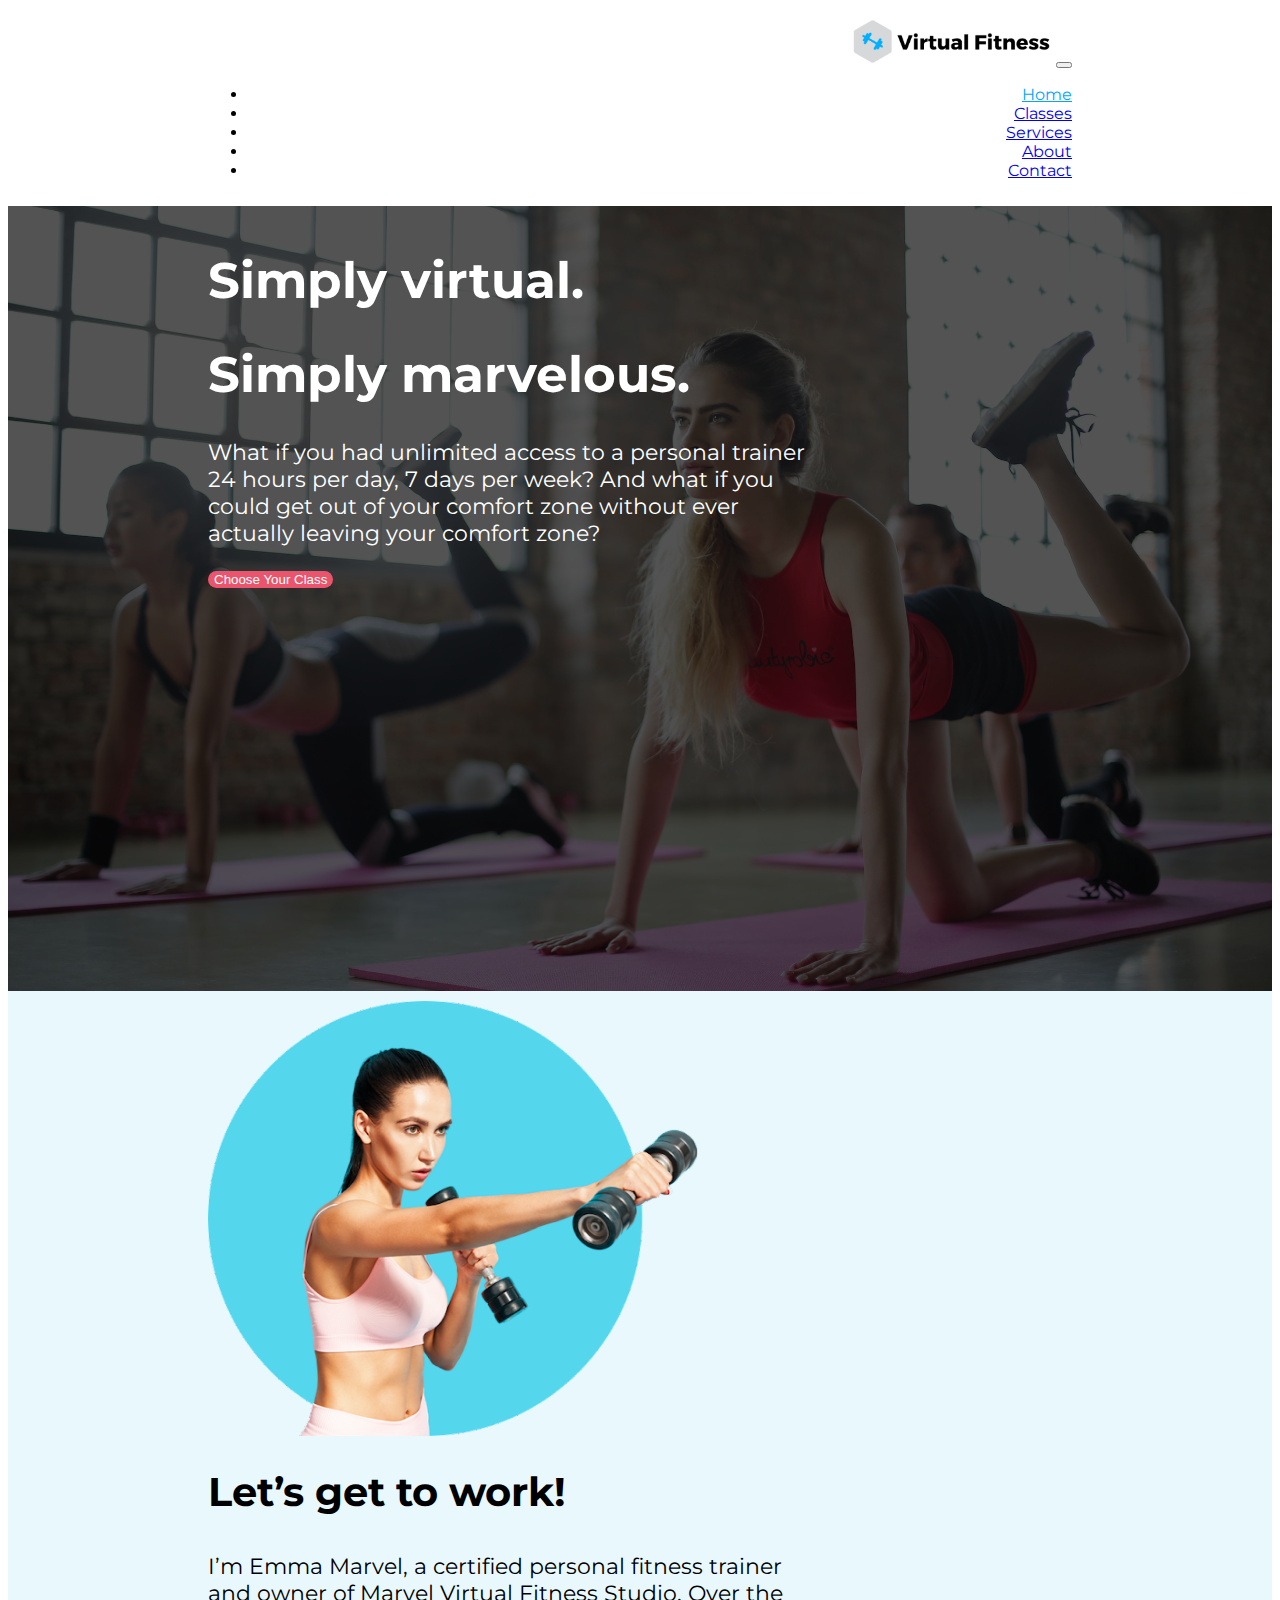
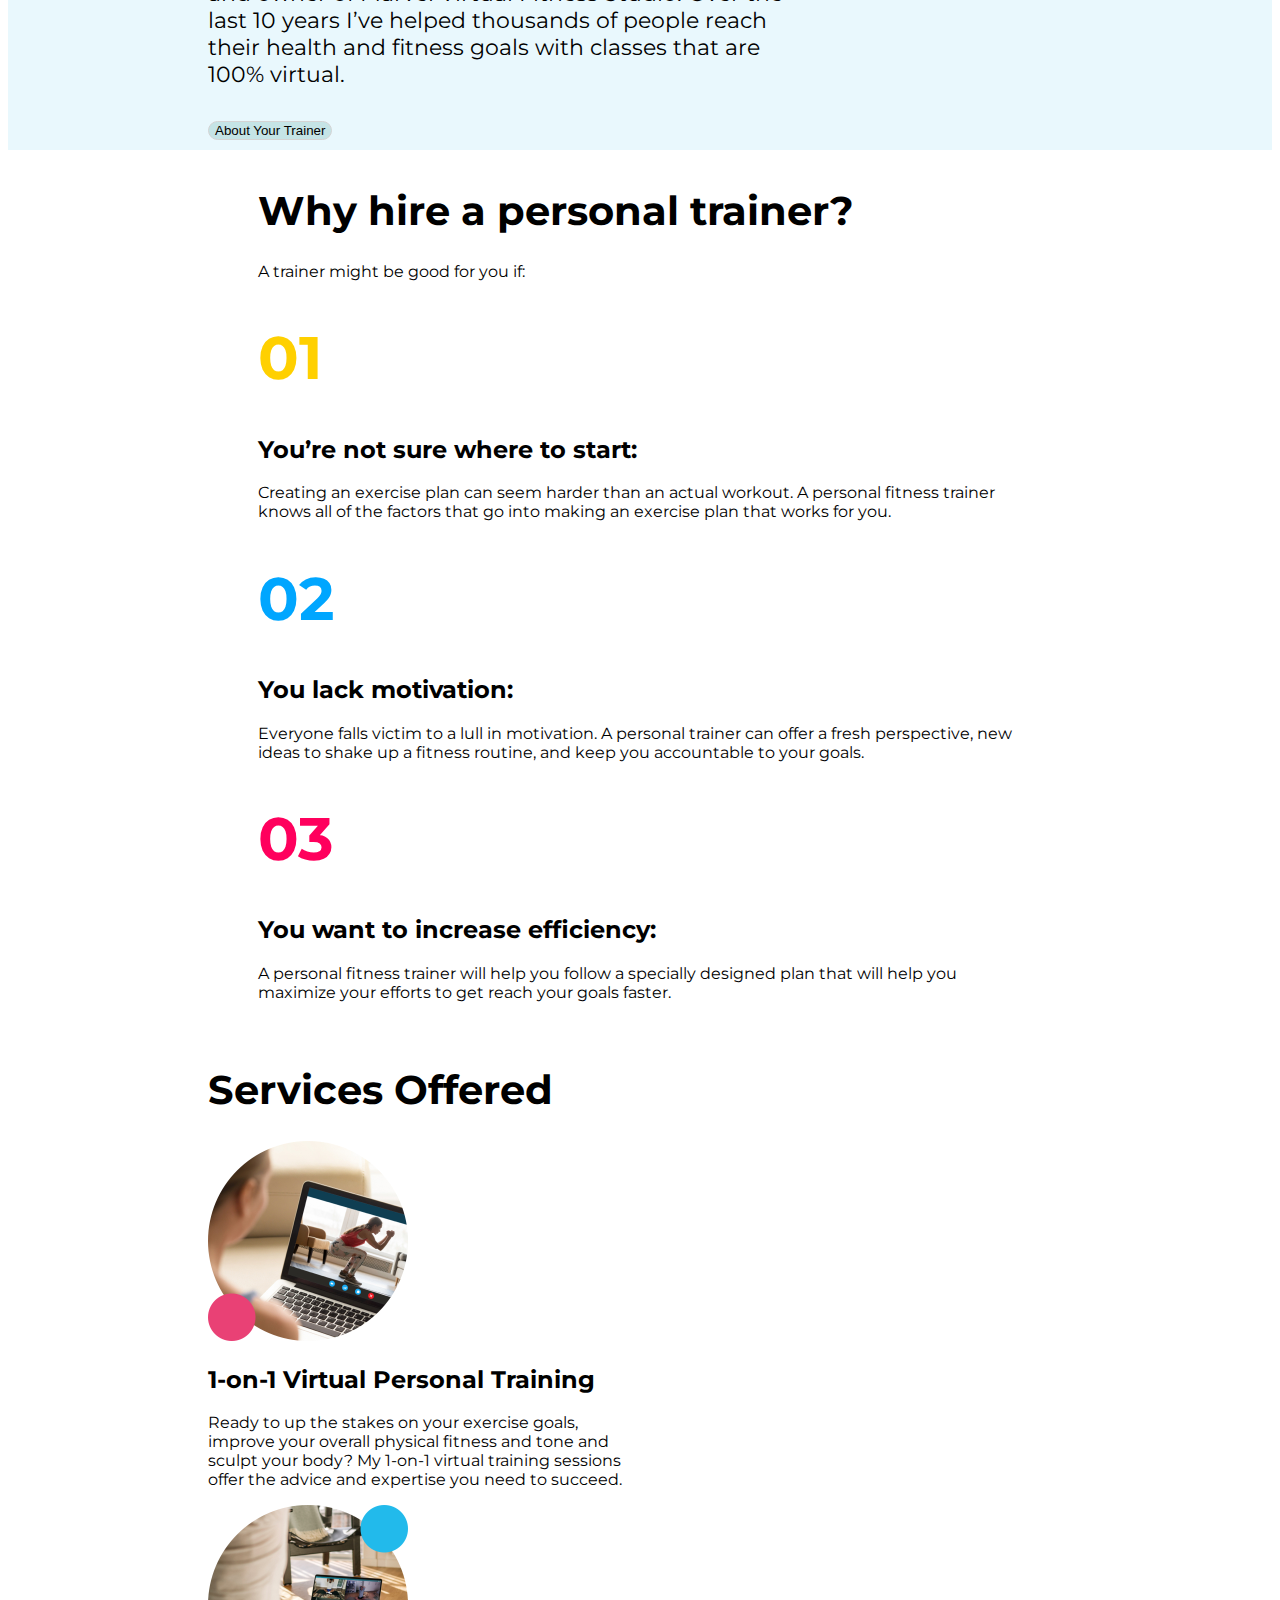
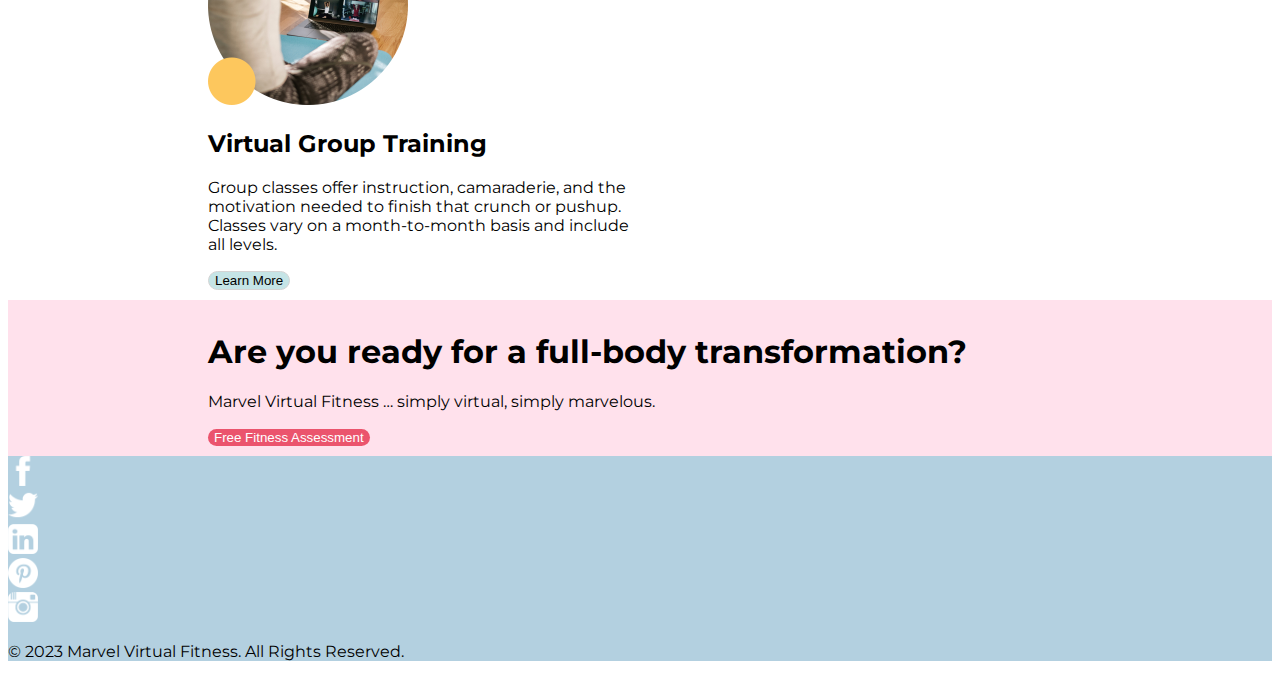
<file: index.html>
<!DOCTYPE html>
<html lang="en">

<head>
    <meta charset="UTF-8">
    <meta http-equiv="X-UA-Compatible" content="IE=edge">
    <meta name="viewport" content="width=device-width, initial-scale=1.0">
    <title>Document</title>
    <link href="https://cdn.jsdelivr.net/npm/bootstrap@5.3.0-alpha3/dist/css/bootstrap.min.css" rel="stylesheet" integrity="sha384-KK94CHFLLe+nY2dmCWGMq91rCGa5gtU4mk92HdvYe+M/SXH301p5ILy+dN9+nJOZ" crossorigin="anonymous">
    <link rel="stylesheet" href="style.css">

</head>

<body>
    <nav class="navbar navbar-expand-lg px-4 py-3">
        <div class="container-fluid pt-2 pb-2 navigation">
            <a class="navbar-brand" href="index.html"><img src="img/logo.png" alt=""></a>
            <button class="navbar-toggler" type="button" data-bs-toggle="collapse" data-bs-target="#navbarSupportedContent" aria-controls="navbarSupportedContent" aria-expanded="false" aria-label="Toggle navigation">
                <span class="navbar-toggler-icon"></span>
            </button>
            <div class="collapse navbar-collapse " id="navbarSupportedContent">
                <ul class="navbar-nav mb-2 mb-lg-0 justify-content-end ms-auto">

                    <li class="nav-item px-2 ">
                        <a class="nav-link active" aria-current="page" href="index.html" style="color:rgb(0, 166, 255);">Home</a>
                    </li>
                    <li class="nav-item px-2 ">
                        <a class="nav-link active" aria-current="page" href="classes.html">Classes</a>
                    </li>
                    <li class="nav-item px-2 ">
                        <a class="nav-link active" aria-current="page" href="services.html">Services</a>
                    </li>
                    <li class="nav-item px-2 ">
                        <a class="nav-link active" aria-current="page" href="about.html">About</a>
                    </li>
                    <li class="nav-item px-2 ">
                        <a class="nav-link active" aria-current="page" href="contact.html">Contact</a>
                    </li>

                </ul>
            </div>
        </div>
    </nav>

    <div class="hero landing-hero d-flex flex-column justify-content-center">
        <div class="container-fluid d-flex align-items-center">
            <div class="hero-text">
                <h1 class="fw-bold">Simply virtual.</h1>
                <h1 class="fw-bold">Simply marvelous.</h1>
                <p>What if you had unlimited access to a personal trainer 24 hours per day, 7 days per week? And what if you could get out of your comfort zone without ever actually leaving your comfort zone?</p>
                <button class="btn pink-button fw-bold px-4 py-3">Choose Your Class</button>
            </div>
            <!-- <div class="px-4">
                <img src="img/landing.jpg" alt="">
            </div> -->
        </div>
    </div>

    <div class="hero landing-2 d-flex flex-column justify-content-center">
        <div class="landing-2-text container-fluid py-4 d-flex align-items-center">
            <div class="">
                <img src="img/gym4.png" alt="">
            </div>
            <div class="text-2 hero-text px-4">
                <h1 class="fw-bold">Let’s get to work!</h1>
                <p>I’m Emma Marvel, a certified personal fitness trainer and owner of Marvel Virtual Fitness Studio. Over the last 10 years I’ve helped thousands of people reach their health and fitness goals with classes that are 100% virtual.</p>
                <button class="btn fw-bold px-4 py-2 text-dark">About Your Trainer</button>
            </div>
        </div>
    </div>

    <div class="hero landing-3 d-flex flex-column justify-content-center py-4">
        <div class="container-fluid py-4 hero-text text-3">
            <div class="py-4 px-4  landing-3-header">
                <h1 class="fw-bold">Why hire a personal trainer?</h1>
                <p>A trainer might be good for you if:</p>
            </div>
            <div class="whys">
                <div class="why d-flex align-items-center">
                    <div class="number px-4">
                        <h1 class="fw-bold" style="color:rgb(255, 208, 0)">01</h1>
                    </div>
                    <div class="p-4">
                        <h2 class="fw-bold">You’re not sure where to start:</h2>
                        <p>Creating an exercise plan can seem harder than an actual workout. A personal fitness trainer knows all of the factors that go into making an exercise plan that works for you.</p>
                    </div>
                </div>
                <div class="why d-flex align-items-center">
                    <div class="number px-4">
                        <h1 class="fw-bold" style="color:rgb(0, 166, 255)">02</h1>
                    </div>
                    <div class="p-4">
                        <h2 class="fw-bold">You lack motivation:</h2>
                        <p>Everyone falls victim to a lull in motivation. A personal trainer can offer a fresh perspective, new ideas to shake up a fitness routine, and keep you accountable to your goals.</p>
                    </div>
                </div>
                <div class="why d-flex align-items-center">
                    <div class="number px-4">
                        <h1 class="fw-bold" style="color:rgb(255, 0, 93)">03</h1>
                    </div>
                    <div class="p-4">
                        <h2 class="fw-bold">You want to increase efficiency:</h2>
                        <p>A personal fitness trainer will help you follow a specially designed plan that will help you maximize your efforts to get reach your goals faster.</p>
                    </div>
                </div>
            </div>
        </div>
    </div>

    <div class="hero landing-4 d-flex flex-column justify-content-center py-4">
        <div class="container-fluid py-4 text-center">
            <div class="landing-4-header">
                <h1 class="fw-bold py-4">Services Offered</h1>
            </div>
            <div class="offered-services d-flex py-4">
                <div class="off-service-1 px-4">
                    <img src="img/virtual3.jpg" alt="">
                    <h2 class="py-3 fw-bold">1-on-1 Virtual Personal Training</h2>
                    <p>Ready to up the stakes on your exercise goals, improve your overall physical fitness and tone and sculpt your body? My 1-on-1 virtual training sessions offer the advice and expertise you need to succeed.</p>
                </div>
                <div class="off-service-2 px-4">
                    <img src="img/virtual2.jpg" alt="">
                    <h2 class="py-3 fw-bold">Virtual Group Training</h2>
                    <p>Group classes offer instruction, camaraderie, and the motivation needed to finish that crunch or pushup. Classes vary on a month-to-month basis and include all levels.</p>
                </div>
            </div>
            <div class="hero-btn">
                <button class="btn my-4 fw-bold px-4 py-2 text-dark">Learn More</button>
            </div>
        </div>
    </div>


    <div class="hero end-consul py-4">
        <div class="container-fluid py-4 text-center">
            <div>
                <h1 class="fw-bold py-4">Are you ready for a full-body transformation?</h1>
                <p>Marvel Virtual Fitness … simply virtual, simply marvelous.</p>
            </div>
            <div class="">
                <button class="btn my-4 pink-button fw-bold  px-4 py-3">Free Fitness Assessment</button>
            </div>
        </div>
    </div>

    <div class="footer">
        <div class="container-fluid py-4 text-center">
            <div class="socials d-flex py-4 justify-content-center align-items-center">
                <div class="social px-2">
                    <img src="img/facebook-512.png" alt="">
                </div>
                <div class="social px-2">
                    <img src="img/twitter-512.png" alt="">
                </div>
                <div class="social px-2">
                    <img src="img/linkedin-6-512.png" alt="">
                </div>
                <div class="social px-2">
                    <img src="img/pinterest-4-512.png" alt="">
                </div>
                <div class="social px-2">
                    <img src="img/instagram-512.png" alt="">
                </div>
            </div>
            <div class="py-2">
                <p>© 2023 Marvel Virtual Fitness. All Rights Reserved. </p>
            </div>
        </div>
    </div>


    <script src="https://cdn.jsdelivr.net/npm/bootstrap@5.3.0-alpha3/dist/js/bootstrap.bundle.min.js" integrity="sha384-ENjdO4Dr2bkBIFxQpeoTz1HIcje39Wm4jDKdf19U8gI4ddQ3GYNS7NTKfAdVQSZe" crossorigin="anonymous"></script>
</body>

</html>
</file>
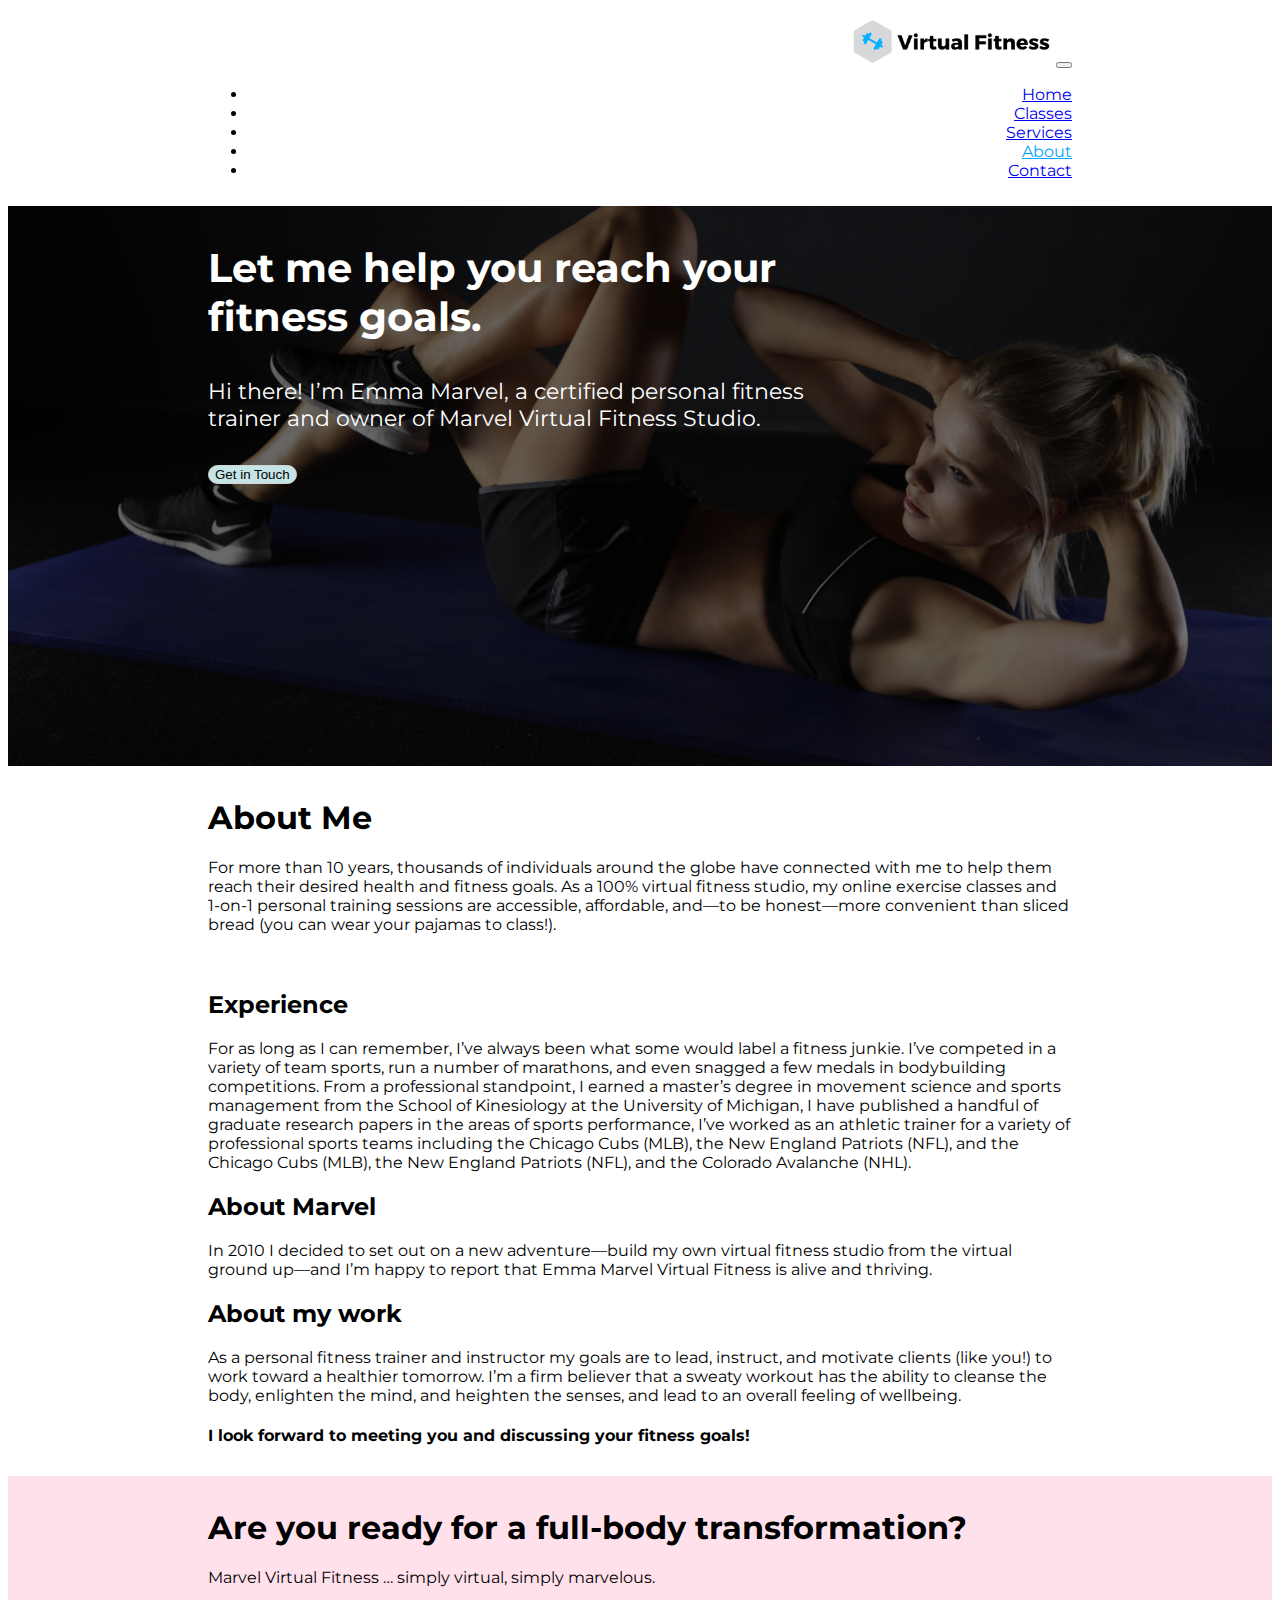
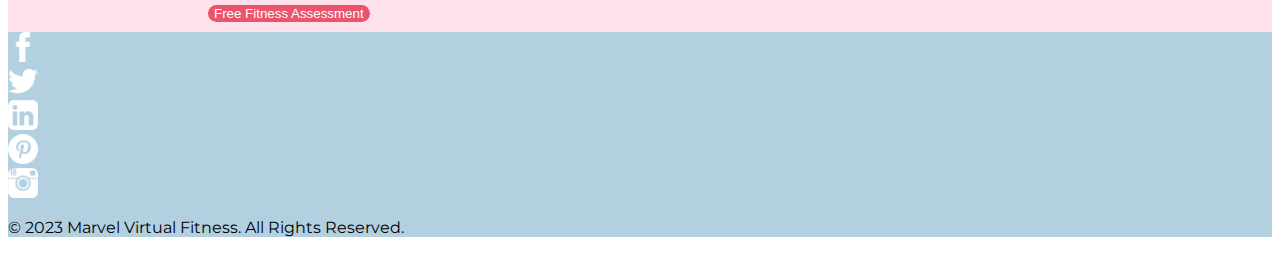
<file: about.html>
<!DOCTYPE html>
<html lang="en">

<head>
    <meta charset="UTF-8">
    <meta http-equiv="X-UA-Compatible" content="IE=edge">
    <meta name="viewport" content="width=device-width, initial-scale=1.0">
    <title>Document</title>
    <link href="https://cdn.jsdelivr.net/npm/bootstrap@5.3.0-alpha3/dist/css/bootstrap.min.css" rel="stylesheet" integrity="sha384-KK94CHFLLe+nY2dmCWGMq91rCGa5gtU4mk92HdvYe+M/SXH301p5ILy+dN9+nJOZ" crossorigin="anonymous">
    <link rel="stylesheet" href="style.css">

</head>

<body>
    <nav class="navbar navbar-expand-lg p-4">
        <div class="container-fluid pt-2 pb-2 navigation">
            <a class="navbar-brand" href="index.html"><img src="img/logo.png" alt=""></a>
            <button class="navbar-toggler" type="button" data-bs-toggle="collapse" data-bs-target="#navbarSupportedContent" aria-controls="navbarSupportedContent" aria-expanded="false" aria-label="Toggle navigation">
                <span class="navbar-toggler-icon"></span>
            </button>
            <div class="collapse navbar-collapse " id="navbarSupportedContent">
                <ul class="navbar-nav mb-2 mb-lg-0 justify-content-end ms-auto">

                    <li class="nav-item px-2 ">
                        <a class="nav-link active" aria-current="page" href="index.html">Home</a>
                    </li>
                    <li class="nav-item px-2 ">
                        <a class="nav-link active" aria-current="page" href="classes.html">Classes</a>
                    </li>
                    <li class="nav-item px-2 ">
                        <a class="nav-link active" aria-current="page" href="services.html">Services</a>
                    </li>
                    <li class="nav-item px-2 ">
                        <a class="nav-link active" aria-current="page" href="about.html" style="color:rgb(0, 166, 255);">About</a>
                    </li>
                    <li class="nav-item px-2 ">
                        <a class="nav-link active" aria-current="page" href="contact.html">Contact</a>
                    </li>

                </ul>
            </div>
        </div>
    </nav>


    <div class="hero landing-2 about-landing d-flex flex-column justify-content-center">
        <div class="container-fluid p-4 d-flex align-items-center">
            <div class="text-2 hero-text">
                <h1 class="fw-bold">Let me help you reach your fitness goals.</h1>
                <p>Hi there! I’m Emma Marvel, a certified personal fitness trainer and owner of Marvel Virtual Fitness Studio.</p>
                <button class="btn fw-bold px-4 py-2  text-dark">Get in Touch</button>
            </div>
        </div>
    </div>

    <div class="hero d-flex flex-column justify-content-center">
        <div class="container-fluid p-3 d-flex align-items-center">
            <div class="text-2 hero-text py-3 ">
                <h1 class="fw-bold">About Me</h1>
                <p>For more than 10 years, thousands of individuals around the globe have connected with me to help them reach their desired health and fitness goals. As a 100% virtual fitness studio, my online exercise classes and 1-on-1 personal training sessions are accessible, affordable, and—to be honest—more convenient than sliced bread (you can wear your pajamas to class!).</p>
            </div>
        </div>
    </div>

    <!-- <div class="hero  d-flex flex-column justify-content-center py-4">
        <div class="container-fluid py-4 hero-text text-3">
            <div class="aboutMe">
                <div class="about-info d-flex">
                    <div class="info p-4">
                        <h2 class="fw-bold">Experience</h2>
                    </div>
                    <div class="info-text p-4">
                        <p>For as long as I can remember, I’ve always been what some would label a fitness junkie. I’ve competed in a variety of team sports, run a number of marathons, and even snagged a few medals in bodybuilding competitions. From a professional standpoint, I earned a master’s degree in movement science and sports management from the School of Kinesiology at the University of Michigan, I have published a handful of graduate research papers in the areas of sports performance, I’ve worked as an athletic trainer for a variety of professional sports teams including the Chicago Cubs (MLB), the New England Patriots (NFL), and the Chicago Cubs (MLB), the New England Patriots (NFL), and the Colorado Avalanche (NHL).</p>
                    </div>
                </div>
                <div class="about-info d-flex ">
                    <div class="info p-4">
                        <h2 class="fw-bold">About Marvel
                        </h2>
                    </div>
                    <div class="info-text p-4">
                        <p>In 2010 I decided to set out on a new adventure—build my own virtual fitness studio from the virtual ground up—and I’m happy to report that Emma Marvel Virtual Fitness is alive and thriving.</p>
                    </div>
                </div>
                <div class="about-info d-flex ">
                    <div class="info p-4">
                        <h2 class="fw-bold">About my work</h2>
                    </div>
                    <div class="info-text p-4">
                        <p>As a personal fitness trainer and instructor my goals are to lead, instruct, and motivate clients (like you!) to work toward a healthier tomorrow. I’m a firm believer that a sweaty workout has the ability to cleanse the body, enlighten the mind, and heighten the senses, and lead to an overall feeling of wellbeing.</p>
                        <h4 class="fw-bold">I look forward to meeting you and discussing your fitness goals!</h4>
                    </div>
                </div>
            </div>
        </div>
    </div> -->

    <div class="hero  d-flex flex-column justify-content-center py-4">
        <div class="container-fluid p-3 hero-text text-3">
            <div class="aboutMe py-3">
                <div class="about-info d-flex flex-column ">
                    <div>
                        <div class="info ">
                            <h2 class="fw-bold">Experience</h2>
                        </div>
                        <div class="info-text py-2">
                            <p>For as long as I can remember, I’ve always been what some would label a fitness junkie. I’ve competed in a variety of team sports, run a number of marathons, and even snagged a few medals in bodybuilding competitions. From a professional standpoint, I earned a master’s degree in movement science and sports management from the School of Kinesiology at the University of Michigan, I have published a handful of graduate research papers in the areas of sports performance, I’ve worked as an athletic trainer for a variety of professional sports teams including the Chicago Cubs (MLB), the New England Patriots (NFL), and the Chicago Cubs (MLB), the New England Patriots (NFL), and the Colorado Avalanche (NHL).</p>
                        </div>
                    </div>
                    <div class="py-3">
                        <div class="info">
                            <h2 class="fw-bold">About Marvel</h2>
                        </div>
                        <div class="info-text py-2">
                            <p>In 2010 I decided to set out on a new adventure—build my own virtual fitness studio from the virtual ground up—and I’m happy to report that Emma Marvel Virtual Fitness is alive and thriving.</p>
                        </div>
                    </div>
                    <div class="py-3">
                        <div class="info">
                            <h2 class="fw-bold">About my work</h2>
                        </div>
                        <div class="info-text py-2">
                            <p>As a personal fitness trainer and instructor my goals are to lead, instruct, and motivate clients (like you!) to work toward a healthier tomorrow. I’m a firm believer that a sweaty workout has the ability to cleanse the body, enlighten the mind, and heighten the senses, and lead to an overall feeling of wellbeing.</p>
                            <h4 class="fw-bold py-4">I look forward to meeting you and discussing your fitness goals!</h4>
                        </div>
                    </div>
                </div>
            </div>
        </div>
    </div>


    <div class="hero end-consul py-4">
        <div class="container-fluid py-4 text-center">
            <div>
                <h1 class="fw-bold py-4">Are you ready for a full-body transformation?</h1>
                <p>Marvel Virtual Fitness … simply virtual, simply marvelous.</p>
            </div>
            <div class="">
                <button class="btn my-4 pink-button fw-bold  p-3">Free Fitness Assessment</button>
            </div>
        </div>
    </div>

    <div class="footer">
        <div class="container-fluid py-4 text-center">
            <div class="socials d-flex py-4 justify-content-center align-items-center">
                <div class="social px-2">
                    <img src="img/facebook-512.png" alt="">
                </div>
                <div class="social px-2">
                    <img src="img/twitter-512.png" alt="">
                </div>
                <div class="social px-2">
                    <img src="img/linkedin-6-512.png" alt="">
                </div>
                <div class="social px-2">
                    <img src="img/pinterest-4-512.png" alt="">
                </div>
                <div class="social px-2">
                    <img src="img/instagram-512.png" alt="">
                </div>
            </div>
            <div class="py-2">
                <p>© 2023 Marvel Virtual Fitness. All Rights Reserved. </p>
            </div>
        </div>
    </div>


    <script src="https://cdn.jsdelivr.net/npm/bootstrap@5.3.0-alpha3/dist/js/bootstrap.bundle.min.js" integrity="sha384-ENjdO4Dr2bkBIFxQpeoTz1HIcje39Wm4jDKdf19U8gI4ddQ3GYNS7NTKfAdVQSZe" crossorigin="anonymous"></script>
</body>

</html>
</file>
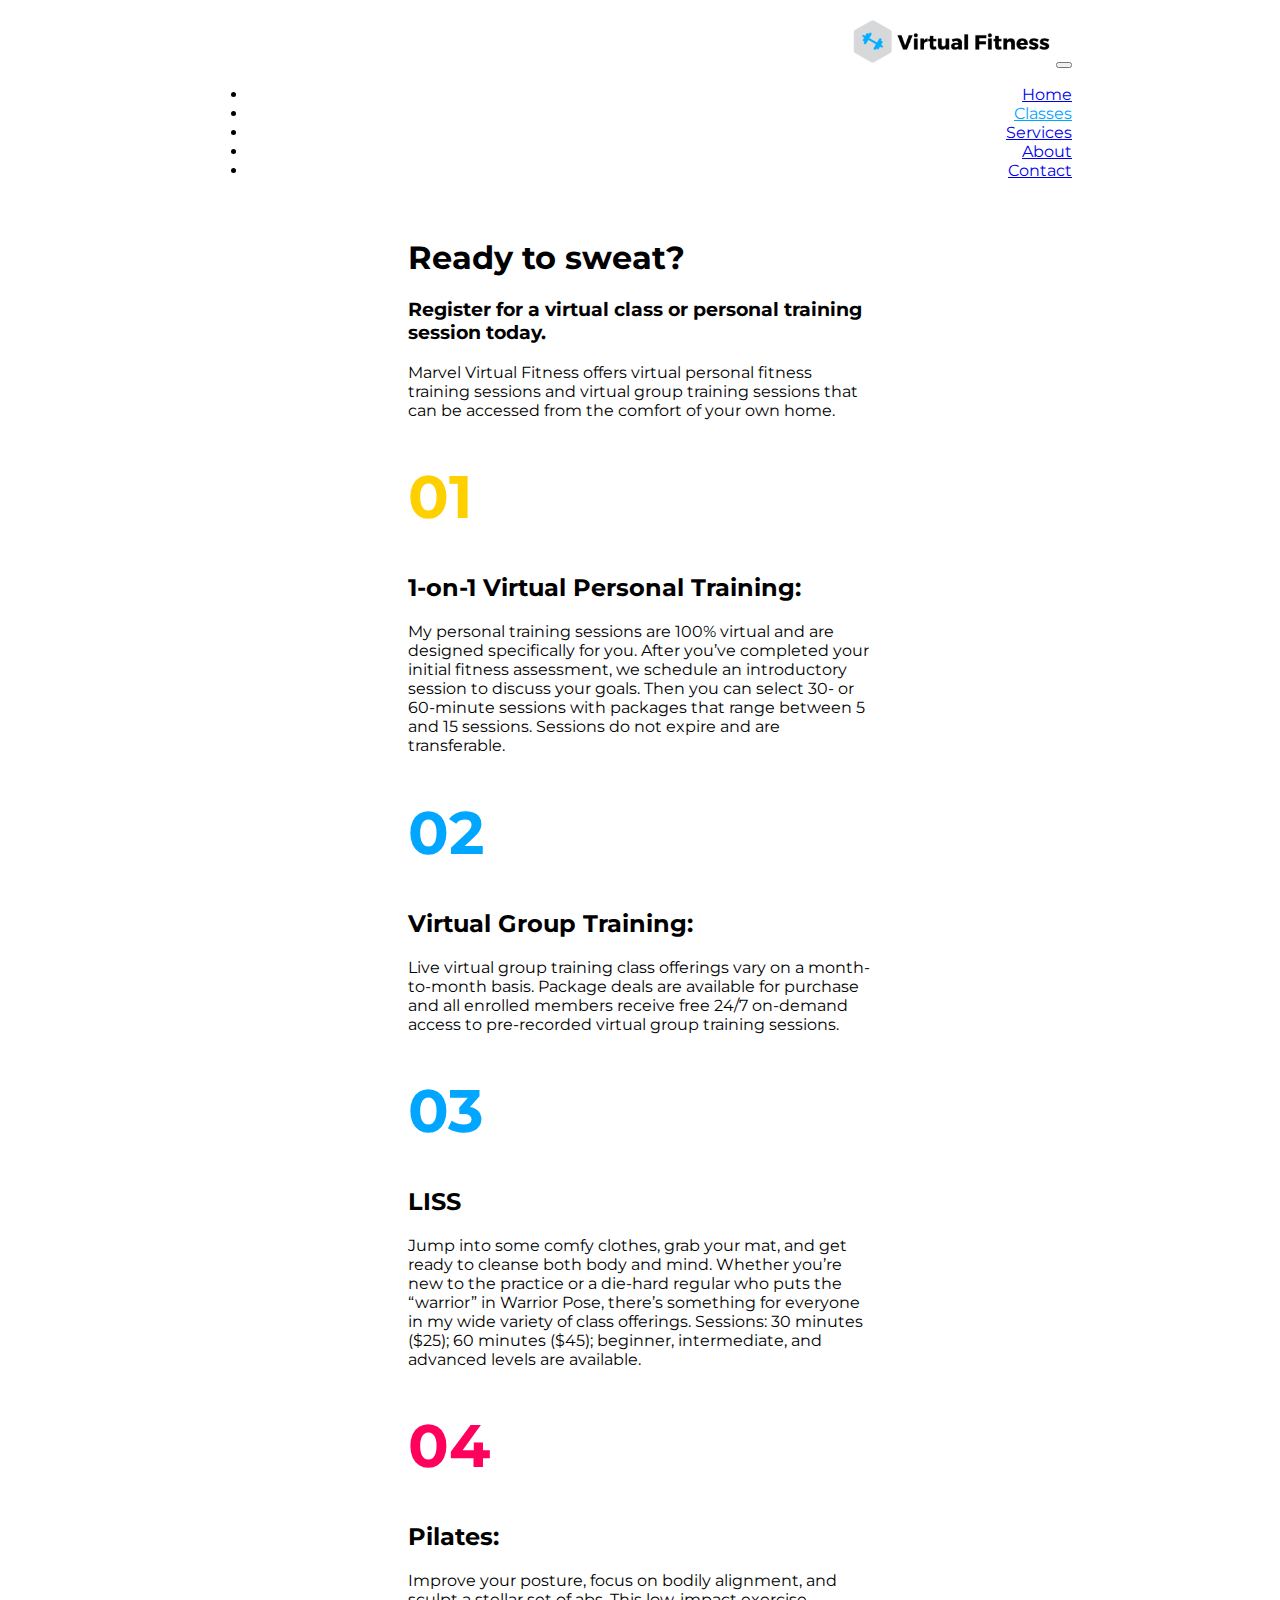
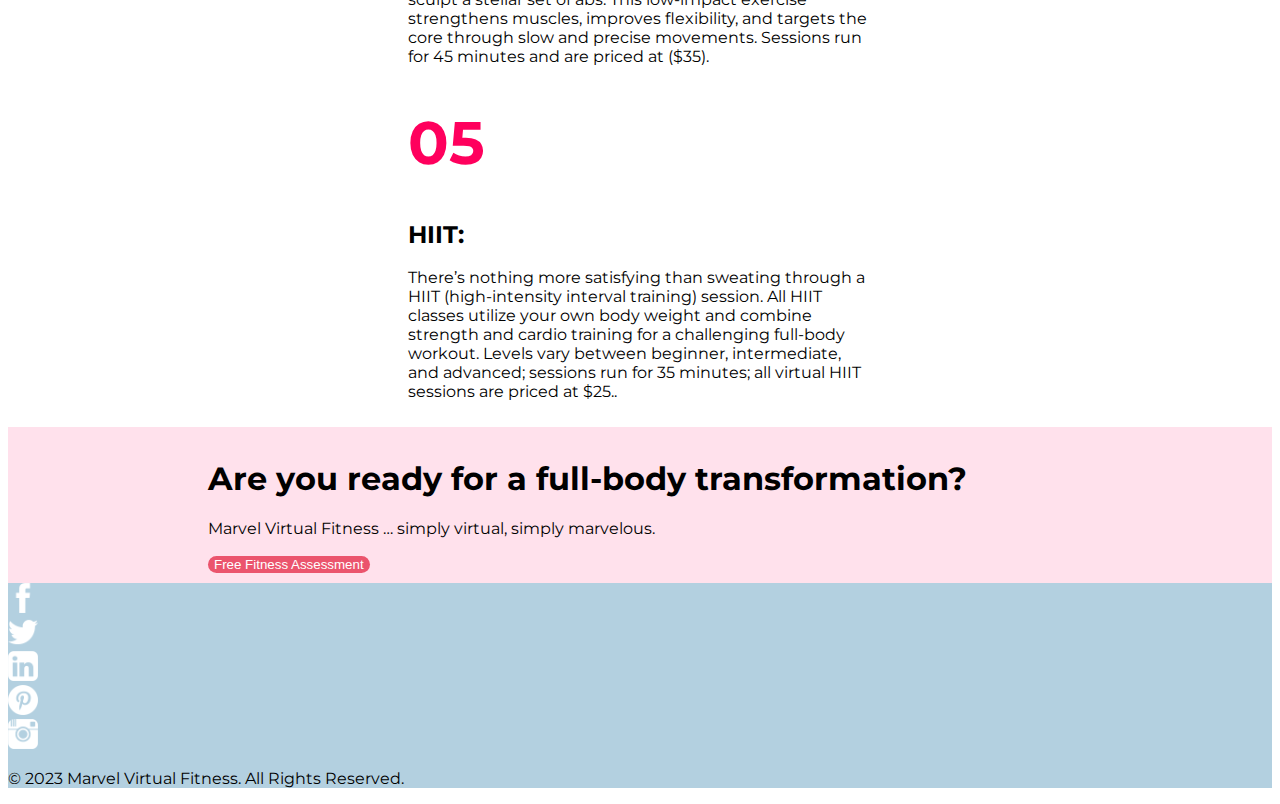
<file: classes.html>
<!DOCTYPE html>
<html lang="en">

<head>
    <meta charset="UTF-8">
    <meta http-equiv="X-UA-Compatible" content="IE=edge">
    <meta name="viewport" content="width=device-width, initial-scale=1.0">
    <title>Document</title>
    <link href="https://cdn.jsdelivr.net/npm/bootstrap@5.3.0-alpha3/dist/css/bootstrap.min.css" rel="stylesheet" integrity="sha384-KK94CHFLLe+nY2dmCWGMq91rCGa5gtU4mk92HdvYe+M/SXH301p5ILy+dN9+nJOZ" crossorigin="anonymous">
    <link rel="stylesheet" href="style.css">

</head>

<body>
    <nav class="navbar navbar-expand-lg p-4">
        <div class="container-fluid pt-2 pb-2 navigation">
            <a class="navbar-brand" href="index.html"><img src="img/logo.png" alt=""></a>
            <button class="navbar-toggler" type="button" data-bs-toggle="collapse" data-bs-target="#navbarSupportedContent" aria-controls="navbarSupportedContent" aria-expanded="false" aria-label="Toggle navigation">
                <span class="navbar-toggler-icon"></span>
            </button>
            <div class="collapse navbar-collapse " id="navbarSupportedContent">
                <ul class="navbar-nav mb-2 mb-lg-0 justify-content-end ms-auto">

                    <li class="nav-item px-2 ">
                        <a class="nav-link active" aria-current="page" href="index.html">Home</a>
                    </li>
                    <li class="nav-item px-2 ">
                        <a class="nav-link active" aria-current="page" href="classes.html" style="color:rgb(0, 166, 255);">Classes</a>
                    </li>
                    <li class="nav-item px-2 ">
                        <a class="nav-link active" aria-current="page" href="services.html">Services</a>
                    </li>
                    <li class="nav-item px-2 ">
                        <a class="nav-link active" aria-current="page" href="about.html">About</a>
                    </li>
                    <li class="nav-item px-2 ">
                        <a class="nav-link active" aria-current="page" href="contact.html">Contact</a>
                    </li>

                </ul>
            </div>
        </div>
    </nav>

    <div class="hero classes d-flex flex-column justify-content-center py-4">
        <div class="container-fluid py-4 hero-text text-3">
            <div class="">
                <h1 class="fw-bold">Ready to sweat?</h1>
                <h3>Register for a virtual class or personal training session today.</h3>
                <p>Marvel Virtual Fitness offers virtual personal fitness training sessions and virtual group training sessions that can be accessed from the comfort of your own home.</p>
            </div>
            <div class="all-classes">
                <div class="class d-flex align-items-center">
                    <div class="number px-4">
                        <h1 class="fw-bold" style="color:rgb(255, 208, 0)">01</h1>
                    </div>
                    <div class="p-4">
                        <h2 class="fw-bold">1-on-1 Virtual Personal Training:</h2>
                        <p>My personal training sessions are 100% virtual and are designed specifically for you. After you’ve completed your initial fitness assessment, we schedule an introductory session to discuss your goals. Then you can select 30- or 60-minute sessions with packages that range between 5 and 15 sessions. Sessions do not expire and are transferable.</p>
                    </div>
                </div>
                <div class="class d-flex align-items-center">
                    <div class="number px-4">
                        <h1 class="fw-bold" style="color:rgb(0, 166, 255)">02</h1>
                    </div>
                    <div class="p-4">
                        <h2 class="fw-bold">Virtual Group Training:</h2>
                        <p>Live virtual group training class offerings vary on a month-to-month basis. Package deals are available for purchase and all enrolled members receive free 24/7 on-demand access to pre-recorded virtual group training sessions.</p>
                    </div>
                </div>
                <div class="class d-flex align-items-center">
                    <div class="number px-4">
                        <h1 class="fw-bold" style="color:rgb(0, 166, 255)">03</h1>
                    </div>
                    <div class="p-4">
                        <h2 class="fw-bold">LISS</h2>
                        <p>Jump into some comfy clothes, grab your mat, and get ready to cleanse both body and mind. Whether you’re new to the practice or a die-hard regular who puts the “warrior” in Warrior Pose, there’s something for everyone in my wide variety of class offerings. Sessions: 30 minutes ($25); 60 minutes ($45); beginner, intermediate, and advanced levels are available.</p>
                    </div>
                </div>
                <div class="class d-flex align-items-center">
                    <div class="number px-4">
                        <h1 class="fw-bold" style="color:rgb(255, 0, 93)">04</h1>
                    </div>
                    <div class="p-4">
                        <h2 class="fw-bold">Pilates:</h2>
                        <p>Improve your posture, focus on bodily alignment, and sculpt a stellar set of abs. This low-impact exercise strengthens muscles, improves flexibility, and targets the core through slow and precise movements. Sessions run for 45 minutes and are priced at ($35).</p>
                    </div>
                </div>
                <div class="class d-flex align-items-center">
                    <div class="number px-4">
                        <h1 class="fw-bold" style="color:rgb(255, 0, 93)">05</h1>
                    </div>
                    <div class="p-4">
                        <h2 class="fw-bold">
                            HIIT:</h2>
                        <p>There’s nothing more satisfying than sweating through a HIIT (high-intensity interval training) session. All HIIT classes utilize your own body weight and combine strength and cardio training for a challenging full-body workout. Levels vary between beginner, intermediate, and advanced; sessions run for 35 minutes; all virtual HIIT sessions are priced at $25..</p>
                    </div>
                </div>
            </div>
        </div>
    </div>

    <div class="hero end-consul py-4">
        <div class="container-fluid py-4 text-center">
            <div>
                <h1 class="fw-bold py-4">Are you ready for a full-body transformation?</h1>
                <p>Marvel Virtual Fitness … simply virtual, simply marvelous.</p>
            </div>
            <div class="">
                <button class="btn my-4 pink-button fw-bold  p-3">Free Fitness Assessment</button>
            </div>
        </div>
    </div>

    <div class="footer">
        <div class="container-fluid py-4 text-center">
            <div class="socials d-flex py-4 justify-content-center align-items-center">
                <div class="social px-2">
                    <img src="img/facebook-512.png" alt="">
                </div>
                <div class="social px-2">
                    <img src="img/twitter-512.png" alt="">
                </div>
                <div class="social px-2">
                    <img src="img/linkedin-6-512.png" alt="">
                </div>
                <div class="social px-2">
                    <img src="img/pinterest-4-512.png" alt="">
                </div>
                <div class="social px-2">
                    <img src="img/instagram-512.png" alt="">
                </div>
            </div>
            <div class="py-2">
                <p>© 2023 Marvel Virtual Fitness. All Rights Reserved. </p>
            </div>
        </div>
    </div>


    <script src="https://cdn.jsdelivr.net/npm/bootstrap@5.3.0-alpha3/dist/js/bootstrap.bundle.min.js" integrity="sha384-ENjdO4Dr2bkBIFxQpeoTz1HIcje39Wm4jDKdf19U8gI4ddQ3GYNS7NTKfAdVQSZe" crossorigin="anonymous"></script>
</body>

</html>
</file>
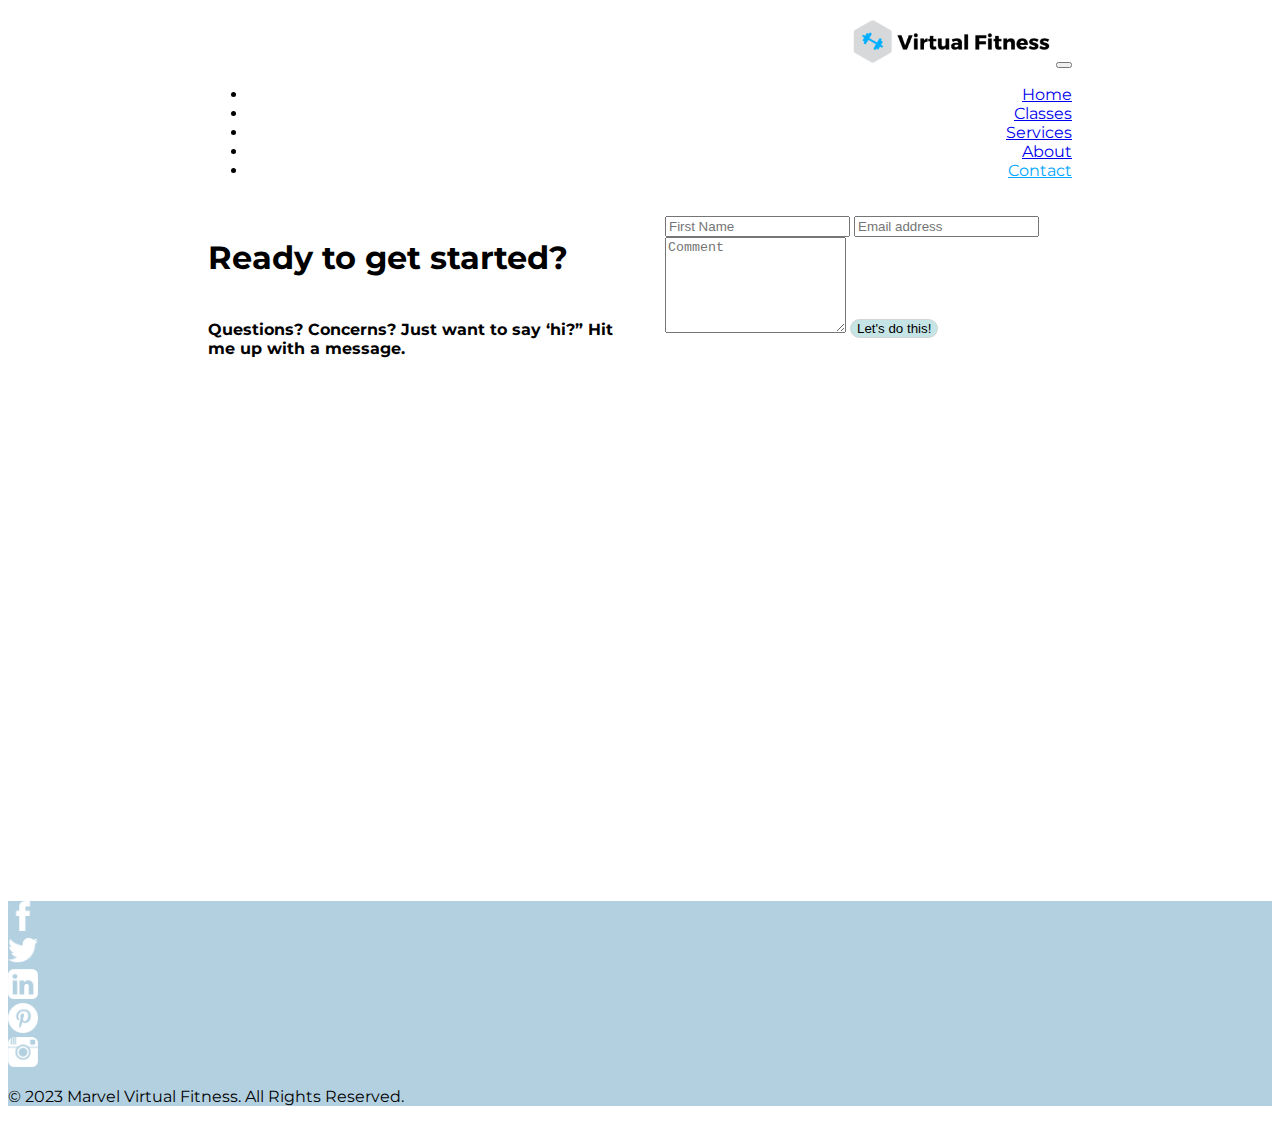
<file: contact.html>
<!DOCTYPE html>
<html lang="en">

<head>
    <meta charset="UTF-8">
    <meta http-equiv="X-UA-Compatible" content="IE=edge">
    <meta name="viewport" content="width=device-width, initial-scale=1.0">
    <title>Document</title>
    <link href="https://cdn.jsdelivr.net/npm/bootstrap@5.3.0-alpha3/dist/css/bootstrap.min.css" rel="stylesheet" integrity="sha384-KK94CHFLLe+nY2dmCWGMq91rCGa5gtU4mk92HdvYe+M/SXH301p5ILy+dN9+nJOZ" crossorigin="anonymous">
    <link rel="stylesheet" href="style.css">

</head>

<body>
    <nav class="navbar navbar-expand-lg p-4">
        <div class="container-fluid pt-2 pb-2 navigation">
            <a class="navbar-brand" href="index.html"><img src="img/logo.png" alt=""></a>
            <button class="navbar-toggler" type="button" data-bs-toggle="collapse" data-bs-target="#navbarSupportedContent" aria-controls="navbarSupportedContent" aria-expanded="false" aria-label="Toggle navigation">
                <span class="navbar-toggler-icon"></span>
            </button>
            <div class="collapse navbar-collapse " id="navbarSupportedContent">
                <ul class="navbar-nav mb-2 mb-lg-0 justify-content-end ms-auto">

                    <li class="nav-item px-2 ">
                        <a class="nav-link active" aria-current="page" href="index.html">Home</a>
                    </li>
                    <li class="nav-item px-2 ">
                        <a class="nav-link active" aria-current="page" href="classes.html">Classes</a>
                    </li>
                    <li class="nav-item px-2 ">
                        <a class="nav-link active" aria-current="page" href="services.html">Services</a>
                    </li>
                    <li class="nav-item px-2 ">
                        <a class="nav-link active" aria-current="page" href="about.html">About</a>
                    </li>
                    <li class="nav-item px-2 ">
                        <a class="nav-link active" aria-current="page" href="contact.html" style="color:rgb(0, 166, 255);">Contact</a>
                    </li>

                </ul>
            </div>
        </div>
    </nav>

    <div class="hero contact-hero d-flex flex-column justify-content-center align-items-center">
        <div class="contact-info container-fluid py-4 d-flex flex-column justify-content-center align-items-center">
            <div class="contact">
                <div class="contact-text ">
                    <h1 class="fw-bold">Ready to get started?</h1>
                    <h4>Questions? Concerns? Just want to say ‘hi?” Hit me up with a message.</h4>
                </div>
                <div class="contact-form d-flex flex-column justify-content-center align-items-center">
                    <form action="">
                        <!-- <label for="firstNameInput" class="form-label">First Name</label> -->
                        <input type="text" aria-label="First name" class="form-control mb-3" placeholder="First Name">
                        <!-- <label for="exampleFormControlInput1" class="form-label">Email</label> -->
                        <input type="email" class="form-control mb-3" id="exampleFormControlInput1" placeholder="Email address">
                        <!-- <label for="exampleFormControlTextarea1" class="form-label">Comment</label> -->
                        <textarea class="form-control mb-3" id="exampleFormControlTextarea1" rows="6" placeholder="Comment"></textarea>
                        <button type="submit" class="btn btn-dark fw-bold px-4 py-2 text-dark ">Let's do this!</button>
                    </form>
                </div>
            </div>
        </div>
    </div>

    <!-- <div class="hero contact-form d-flex flex-column justify-content-center align-items-center">
        <form action="">
            <label for="firstNameInput" class="form-label">First Name</label>
            <input type="text" aria-label="First name" class="form-control mb-3" placeholder="First Name">
            <label for="exampleFormControlInput1" class="form-label">Email</label>
            <input type="email" class="form-control mb-3" id="exampleFormControlInput1" placeholder="Email address">
            <label for="exampleFormControlTextarea1" class="form-label">Comment</label>
            <textarea class="form-control mb-3" id="exampleFormControlTextarea1" rows="6" placeholder="Comment"></textarea>
            <button type="submit" class="btn btn-dark fw-bold">Contact Us</button>
        </form>
    </div> -->


    <div class="footer">
        <div class="container-fluid py-4 text-center">
            <div class="socials d-flex py-4 justify-content-center align-items-center">
                <div class="social px-2">
                    <img src="img/facebook-512.png" alt="">
                </div>
                <div class="social px-2">
                    <img src="img/twitter-512.png" alt="">
                </div>
                <div class="social px-2">
                    <img src="img/linkedin-6-512.png" alt="">
                </div>
                <div class="social px-2">
                    <img src="img/pinterest-4-512.png" alt="">
                </div>
                <div class="social px-2">
                    <img src="img/instagram-512.png" alt="">
                </div>
            </div>
            <div class="py-2">
                <p>© 2023 Marvel Virtual Fitness. All Rights Reserved. </p>
            </div>
        </div>
    </div>


    <script src="https://cdn.jsdelivr.net/npm/bootstrap@5.3.0-alpha3/dist/js/bootstrap.bundle.min.js" integrity="sha384-ENjdO4Dr2bkBIFxQpeoTz1HIcje39Wm4jDKdf19U8gI4ddQ3GYNS7NTKfAdVQSZe" crossorigin="anonymous"></script>
</body>

</html>
</file>
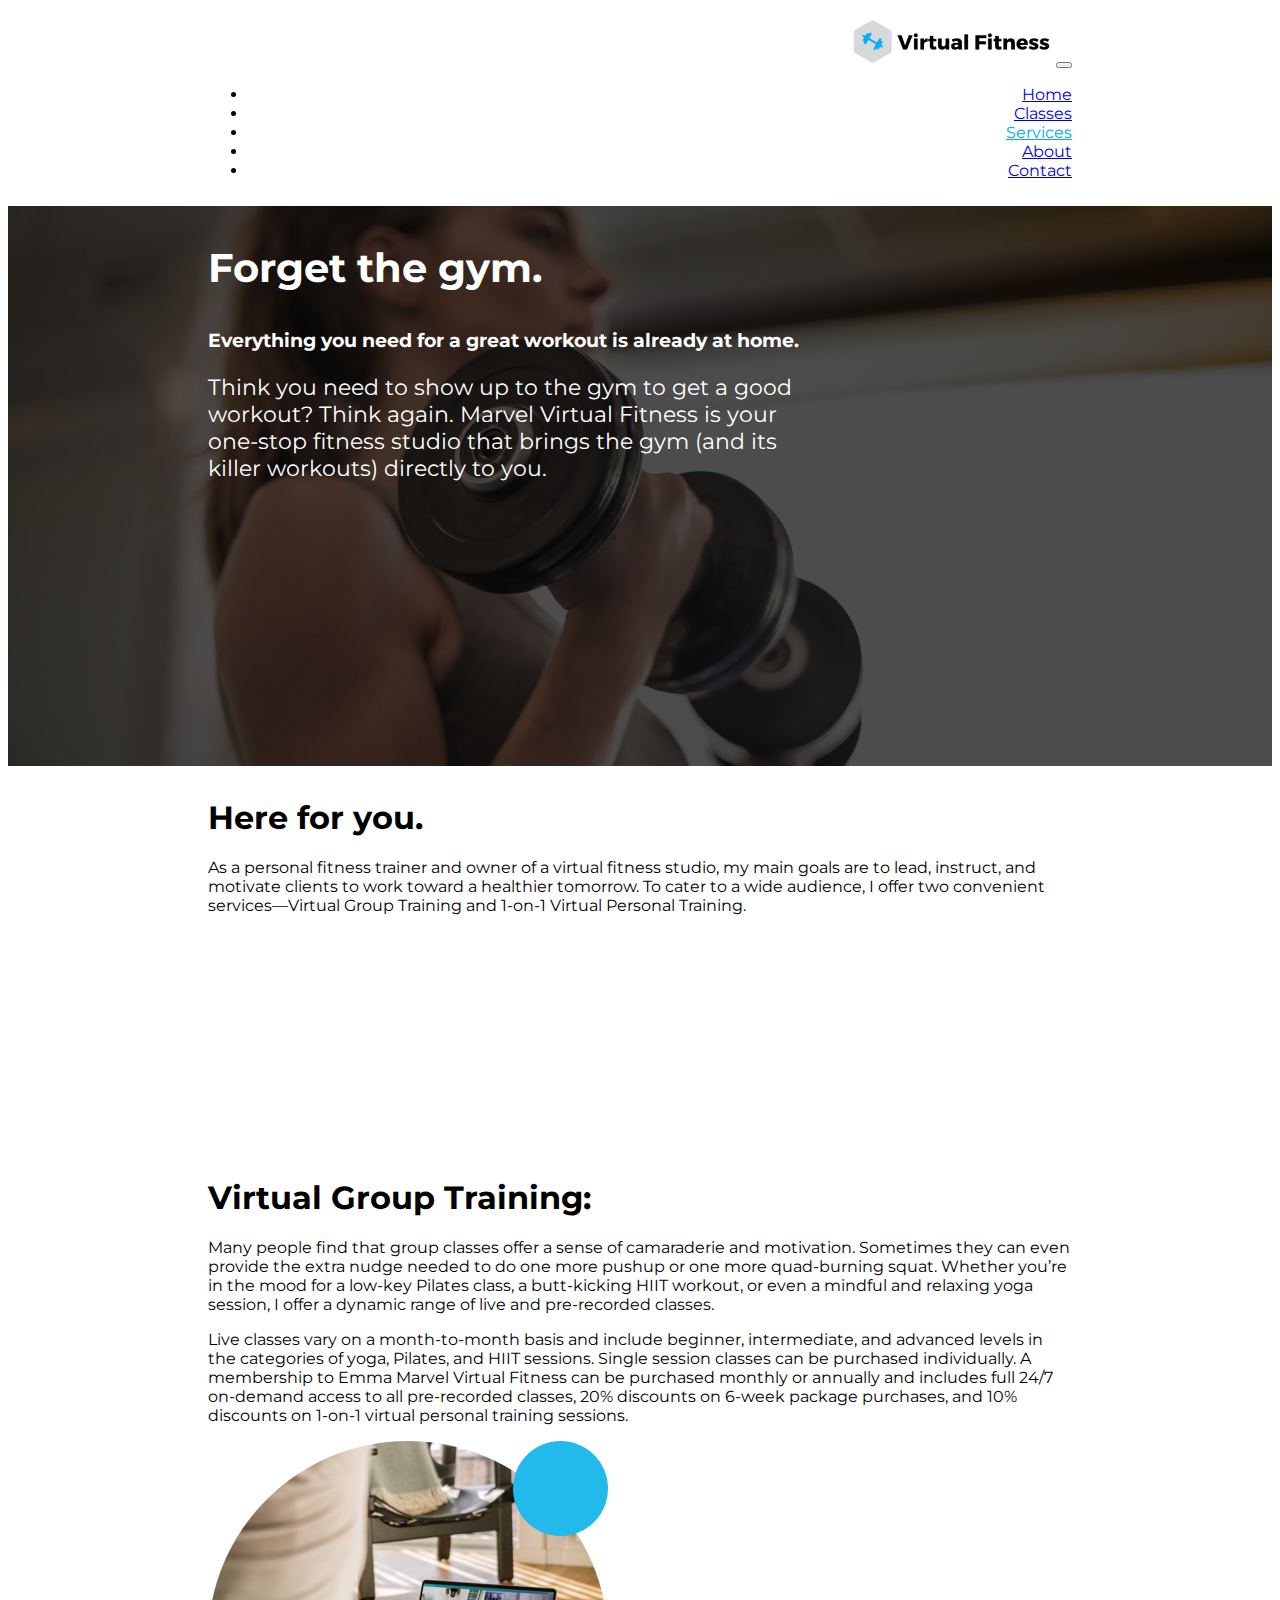
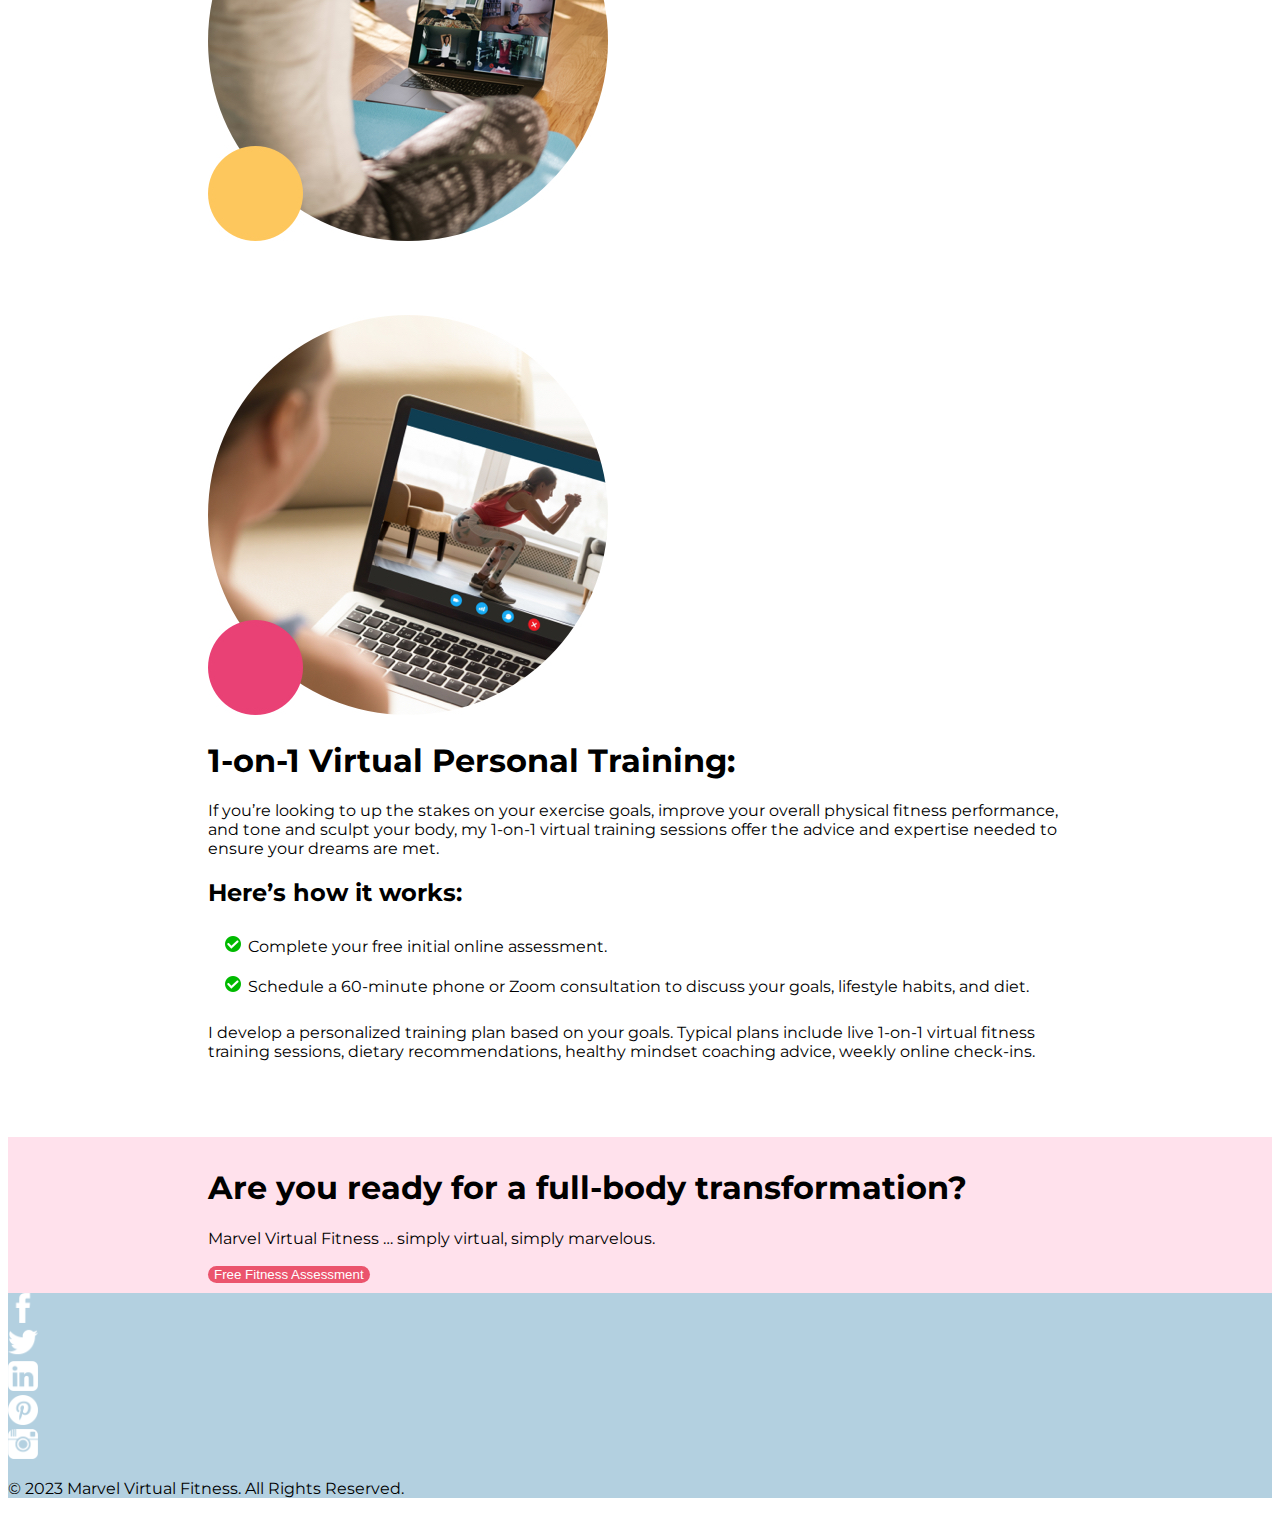
<file: services.html>
<!DOCTYPE html>
<html lang="en">

<head>
    <meta charset="UTF-8">
    <meta http-equiv="X-UA-Compatible" content="IE=edge">
    <meta name="viewport" content="width=device-width, initial-scale=1.0">
    <title>Document</title>
    <link href="https://cdn.jsdelivr.net/npm/bootstrap@5.3.0-alpha3/dist/css/bootstrap.min.css" rel="stylesheet" integrity="sha384-KK94CHFLLe+nY2dmCWGMq91rCGa5gtU4mk92HdvYe+M/SXH301p5ILy+dN9+nJOZ" crossorigin="anonymous">
    <link rel="stylesheet" href="style.css">

</head>

<body>
    <nav class="navbar navbar-expand-lg p-4">
        <div class="container-fluid pt-2 pb-2 navigation">
            <a class="navbar-brand" href="index.html"><img src="img/logo.png" alt=""></a>
            <button class="navbar-toggler" type="button" data-bs-toggle="collapse" data-bs-target="#navbarSupportedContent" aria-controls="navbarSupportedContent" aria-expanded="false" aria-label="Toggle navigation">
                <span class="navbar-toggler-icon"></span>
            </button>
            <div class="collapse navbar-collapse " id="navbarSupportedContent">
                <ul class="navbar-nav mb-2 mb-lg-0 justify-content-end ms-auto">

                    <li class="nav-item px-2 ">
                        <a class="nav-link active" aria-current="page" href="index.html">Home</a>
                    </li>
                    <li class="nav-item px-2 ">
                        <a class="nav-link active" aria-current="page" href="classes.html">Classes</a>
                    </li>
                    <li class="nav-item px-2 ">
                        <a class="nav-link active" aria-current="page" href="services.html" style="color:rgb(0, 166, 255);">Services</a>
                    </li>
                    <li class="nav-item px-2 ">
                        <a class="nav-link active" aria-current="page" href="about.html">About</a>
                    </li>
                    <li class="nav-item px-2 ">
                        <a class="nav-link active" aria-current="page" href="contact.html">Contact</a>
                    </li>

                </ul>
            </div>
        </div>
    </nav>


    <div class="hero landing-2 services-hero d-flex flex-column justify-content-center">
        <div class="container-fluid p-4 d-flex align-items-center">
            <!-- <div class="">
                <img src="img/gym3.png" alt="">
            </div> -->
            <div class="text-2 hero-text">
                <h1 class="fw-bold">Forget the gym.</h1>
                <h3>Everything you need for a great workout is already at home.</h3>
                <!-- <h2>Everything you need for a great workout is already at home.</h2> -->
                <p>Think you need to show up to the gym to get a good workout? Think again. Marvel Virtual Fitness is your one-stop fitness studio that brings the gym (and its killer workouts) directly to you.</p>
            </div>
        </div>
    </div>

    <div class="hero d-flex services-hero2 flex-column justify-content-center">
        <div class="container-fluid p-4 d-flex align-items-center">
            <div class="text-2 hero-text  text-center py-4">
                <h1 class="fw-bold">Here for you.</h1>
                <p>As a personal fitness trainer and owner of a virtual fitness studio, my main goals are to lead, instruct, and motivate clients to work toward a healthier tomorrow. To cater to a wide audience, I offer two convenient services—Virtual Group Training and 1-on-1 Virtual Personal Training.</p>
            </div>
        </div>
    </div>

    <div class="hero d-flex flex-column justify-content-center services-hero3">
        <div class="container-fluid py-4 d-flex align-items-center all-services">
            <div class="text-2 hero-text px-4">
                <h1 class="fw-bold">Virtual Group Training:</h1>
                <p>Many people find that group classes offer a sense of camaraderie and motivation. Sometimes they can even provide the extra nudge needed to do one more pushup or one more quad-burning squat. Whether you’re in the mood for a low-key Pilates class, a butt-kicking HIIT workout, or even a mindful and relaxing yoga session, I offer a dynamic range of live and pre-recorded classes.</p>
                <p>Live classes vary on a month-to-month basis and include beginner, intermediate, and advanced levels in the categories of yoga, Pilates, and HIIT sessions. Single session classes can be purchased individually. A membership to Emma Marvel Virtual Fitness can be purchased monthly or annually and includes full 24/7 on-demand access to all pre-recorded classes, 20% discounts on 6-week package purchases, and 10% discounts on 1-on-1 virtual personal training sessions. </p>
            </div>
            <div class="px-4">
                <img src="img/virtual2.jpg" alt="">
            </div>
        </div>
    </div>

    <div class="hero d-flex flex-column justify-content-center services-hero3">
        <div class="container-fluid py-4 d-flex align-items-center all-services">
            <div class="px-4">
                <img src="img/virtual3.jpg" alt="" width="400px">
            </div>
            <div class="text-2 hero-text px-4">
                <h1 class="fw-bold">1-on-1 Virtual Personal Training:</h1>
                <p>If you’re looking to up the stakes on your exercise goals, improve your overall physical fitness performance, and tone and sculpt your body, my 1-on-1 virtual training sessions offer the advice and expertise needed to ensure your dreams are met.</p>
                <h2 class="fw-bold">Here’s how it works:</h2>
                <ul id="navlist">
                    <li>Complete your free initial online assessment.</li>
                    <li>Schedule a 60-minute phone or Zoom consultation to discuss your goals, lifestyle habits, and diet.</li>
                </ul>
                <p>I develop a personalized training plan based on your goals. Typical plans include live 1-on-1 virtual fitness training sessions, dietary recommendations, healthy mindset coaching advice, weekly online check-ins.</p>
            </div>
        </div>
    </div>


    <div class="hero end-consul py-4">
        <div class="container-fluid py-4 text-center">
            <div>
                <h1 class="fw-bold py-4">Are you ready for a full-body transformation?</h1>
                <p>Marvel Virtual Fitness … simply virtual, simply marvelous.</p>
            </div>
            <div class="">
                <button class="btn my-4 pink-button fw-bold  p-3">Free Fitness Assessment</button>
            </div>
        </div>
    </div>

    <div class="footer">
        <div class="container-fluid py-4 text-center">
            <div class="socials d-flex py-4 justify-content-center align-items-center">
                <div class="social px-2">
                    <img src="img/facebook-512.png" alt="">
                </div>
                <div class="social px-2">
                    <img src="img/twitter-512.png" alt="">
                </div>
                <div class="social px-2">
                    <img src="img/linkedin-6-512.png" alt="">
                </div>
                <div class="social px-2">
                    <img src="img/pinterest-4-512.png" alt="">
                </div>
                <div class="social px-2">
                    <img src="img/instagram-512.png" alt="">
                </div>
            </div>
            <div class="py-2">
                <p>© 2023 Marvel Virtual Fitness. All Rights Reserved. </p>
            </div>
        </div>
    </div>


    <script src="https://cdn.jsdelivr.net/npm/bootstrap@5.3.0-alpha3/dist/js/bootstrap.bundle.min.js" integrity="sha384-ENjdO4Dr2bkBIFxQpeoTz1HIcje39Wm4jDKdf19U8gI4ddQ3GYNS7NTKfAdVQSZe" crossorigin="anonymous"></script>
</body>

</html>
</file>
<file: style.css>
@import url('https://fonts.googleapis.com/css2?family=Montserrat:wght@300;400;500&family=Roboto:wght@100;300;400;500;700;900&display=swap');

body {
    font-family: 'Montserrat', sans-serif;
}

nav {
    text-align: right;
}

p {
    font-size: 16px;
}

.navigation {
    padding: 10px 200px;
}

.navigation img {
    max-width: 200px;
}

.btn {
    border: 1px solid rgb(212, 212, 212);
    border-radius: 40px;
    background-color: rgb(197, 228, 230);
}

.btn:hover {
    background-color: rgb(210, 232, 233);
}

.pink-button {
    background-color: rgb(235, 84, 109);
    border: none;
    color: white;
}

.pink-button:hover {
    background-color: rgb(196, 70, 91);
    border: none;
    color: white;
}

.hero {
    padding: 10px 200px;
}

.landing-hero {
    background-color: rgba(0, 0, 0, 0.675);
    min-height: 85vh;
    background-image: url("img/bg.jpg");
    background-blend-mode: multiply;
    background-size: cover;
    color: white;
}

.landing-hero h1 {
    font-size: 50px;
}

.landing-hero p {
    font-size: 22px;
    width: 70%;
}

.landing-hero img {
    width: 700px;
}

.landing-2 {
    background-color: #e9f8fd;
    min-height: 60vh;
    height: auto;
}

.landing-2 .text-2 {
    width: 70%;
}

.landing-2 .text-2 p {
    font-size: 22px;
}

.landing-2 h1 {
    font-size: 40px;
    padding-bottom: 10px;
}

.landing-2 p {
    font-size: 16px;
    padding-bottom: 10px;
}

.landing-2 img {
    width: 500px;
    height: auto;
}

.landing-hero .hero-text {
    padding: 0;
}

.landing-3 h1 {
    font-size: 40px;
}

.landing-3 .number h1 {
    font-size: 60px;
}

.landing-3 {
    padding: 10px 400px;
}

.landing-4 h1 {
    font-size: 40px;
}

.landing-4 img {
    object-fit: cover;
    width: 200px;
    height: 200px;
}

.off-service-1 {
    width: 50%;
}

.off-service-2 {
    width: 50%;
}

.end-consul {
    background-color: rgb(255, 225, 236);
}

.footer {
    background-color: rgb(179, 208, 224);
}

.footer img {
    width: 30px;
}

.classes .number h1 {
    font-size: 60px;
}

.classes {
    padding: 10px 400px;
}

.services-hero {
    min-height: 60vh;
    background-color: rgba(0, 0, 0, 0.701);
    background-image: url("img/services.jpg");
    background-blend-mode: multiply;
    background-size: cover;
    color: white;
}

.services-hero2 {
    min-height: 40vh;
}

.services-hero3 {
    padding-bottom: 60px;
}

.services-hero3 img {
    max-width: 400px;
}

#navlist {
    list-style-image: url("img/check.png");
    line-height: 40px;
}

.about-landing {
    min-height: 60vh;
    background-color: rgba(0, 0, 0, 0.5);
    background-image: url("img/about.jpg");
    background-blend-mode: multiply;
    background-size: cover;
    background-position: center;
    color: white;
}

.about-info {
    /* width: 100%;
    margin: 0;
    padding: 0; */
}

.aboutMe {
    /* background-color: orange; */
    width: 100%;
}

.info {
    /* background-color: rgb(90, 151, 151); */
}

.info-text {
    width: 100%;
}

.contact-hero {
    min-height: 75vh;
}

.contact {
    display: flex;
    align-items: flex-start;
    min-height: 40vh;
    width: 100%;
}

.contact-text {
    width: 50%;
    padding-right: 50px;
    display: flex;
    flex-direction: column;
    justify-content: flex-start
}

.contact-form {
    width: 50%;
    display: flex;
    align-items: flex-start;
    justify-content: flex-start;
}

.contact-form form {
    padding-bottom: 20px;
    width: 100%;
}

.contact-form form label {
    font-family: "Inter";
}



/* MEDIA QUERIES */
@media (max-width:1400px) {
    .landing-3 {
        padding: 10px 250px;
    }
}

@media (max-width: 1200px) {
    .navigation {
        padding: 10px 150px;
    }

    .hero {
        padding: 10px 150px;
    }

    .landing-2 img {
        width: 300px;
        height: auto;
    }
}

@media (max-width: 992px) {
    .landing-2 .text-2 {
        width: 100%;
    }


    .landing-2 .text-2 p {
        font-size: 14px;
    }


    .navigation {
        padding: 10px 100px;
    }

    .hero {
        padding: 10px 100px;
    }

    .landing-2 img {
        width: 150px;
        height: auto;
    }

    .services-hero3 .all-services {
        /* background-color: orange; */
        display: flex;
        flex-direction: column-reverse;
    }

    .services-hero3 img {
        max-width: 350px;
        padding-bottom: 50px;
    }

    .contact {
        display: flex;
        flex-direction: column;
    }

    .contact-text {
        width: 100%;
        display: flex;
        flex-direction: column;
        justify-content: flex-start;
        padding-bottom: 20px;
        padding-right: 0px;
    }

    .contact-form {
        width: 100%;
    }
}

@media (max-width: 768px) {
    .hero {
        padding: 10px 50px;
    }

    .navigation {
        padding: 10px 50px;
    }

}

@media (max-width: 576px) {
    .navigation img {
        max-width: 150px;
    }

    .hero {
        padding: 0px 12px;
    }

    .navigation {
        padding: 0px 0px;
    }

    .services-hero {
        padding: 0px 0px;
    }

    .services-hero .text-2 {
        padding: 0;
        margin: 0;
    }

    .services-hero3 img {
        max-width: 250px;
        padding-top: 20px;
    }

    .landing-hero h1 {
        font-size: 36px;
    }

    .landing-hero p {
        font-size: 14px;
        width: 100%;
    }

    .landing-2 {
        padding: 10px 0;
    }

    .landing-2 img {
        display: none;
    }

    .landing-2 p {
        font-size: 14px;
    }

    .landing-3 .number h1 {
        font-size: 40px;
    }

    .landing-3 {
        padding: 10px 0px;
    }

    .landing-3-header h1 {
        text-align: center;
    }

    .landing-3 .hero-text .whys .why,
    .class {
        flex-direction: column;
    }

    .landing-4 .offered-services {
        flex-direction: column;
    }

    .classes .class h1 {
        font-size: 40px;
    }

    .off-service-1 p {
        margin-bottom: 50px;
    }

    .off-service-1,
    .off-service-2 {
        width: 100%;
        padding-bottom: 10px;
        /* background-color: orange; */
    }

    .all-services {
        display: flex;
        flex-direction: column;
    }

    .pink-button {
        background-color: rgb(235, 84, 109);
        border: none;
        color: white;
        font-size: 14px;
    }

    .btn {
        font-size: 14px;
    }

}
</file>
